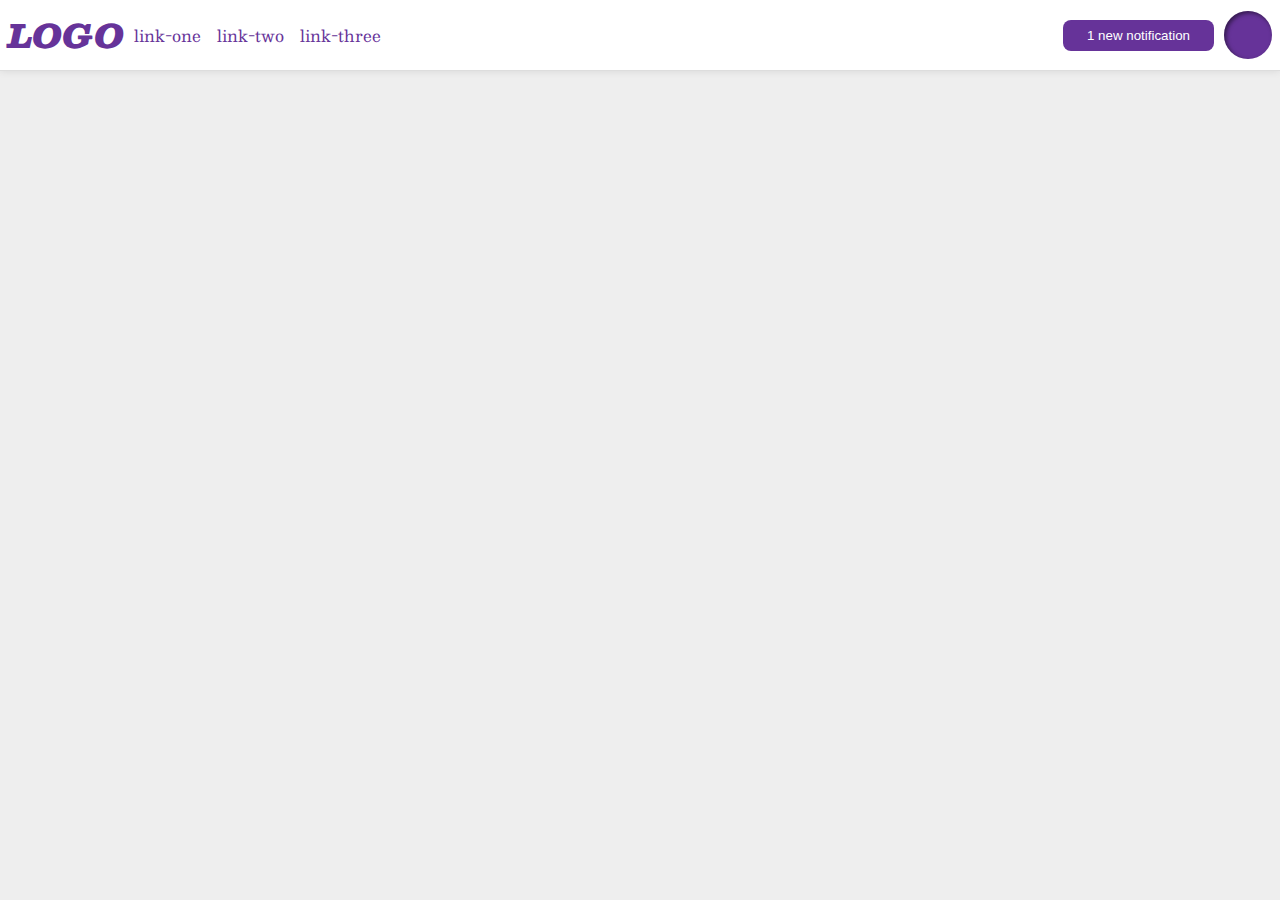
<file: flex/03-flex-header-2/index.html>
<!DOCTYPE html>
<html lang="en">
  <head>
    <meta charset="UTF-8">
    <meta http-equiv="X-UA-Compatible" content="IE=edge">
    <meta name="viewport" content="width=device-width, initial-scale=1.0">
    <title>Flex Header 2</title>
    <link rel="stylesheet" href="style.css">
  </head>
  <body>
    <div class="header">
      <div class="left">
        <div class="logo">
          LOGO
        </div>
        <ul class="links">
          <li><a href="google.com">link-one</a></li>
          <li><a href="google.com">link-two</a></li>
          <li><a href="google.com">link-three</a></li>
        </ul>
      </div>
      <div class="right">
        <button class="notifications">
          1 new notification
        </button>
        <div class="profile-image"></div>
      </div>
    </div>
      
  </body>
</html>
</file>
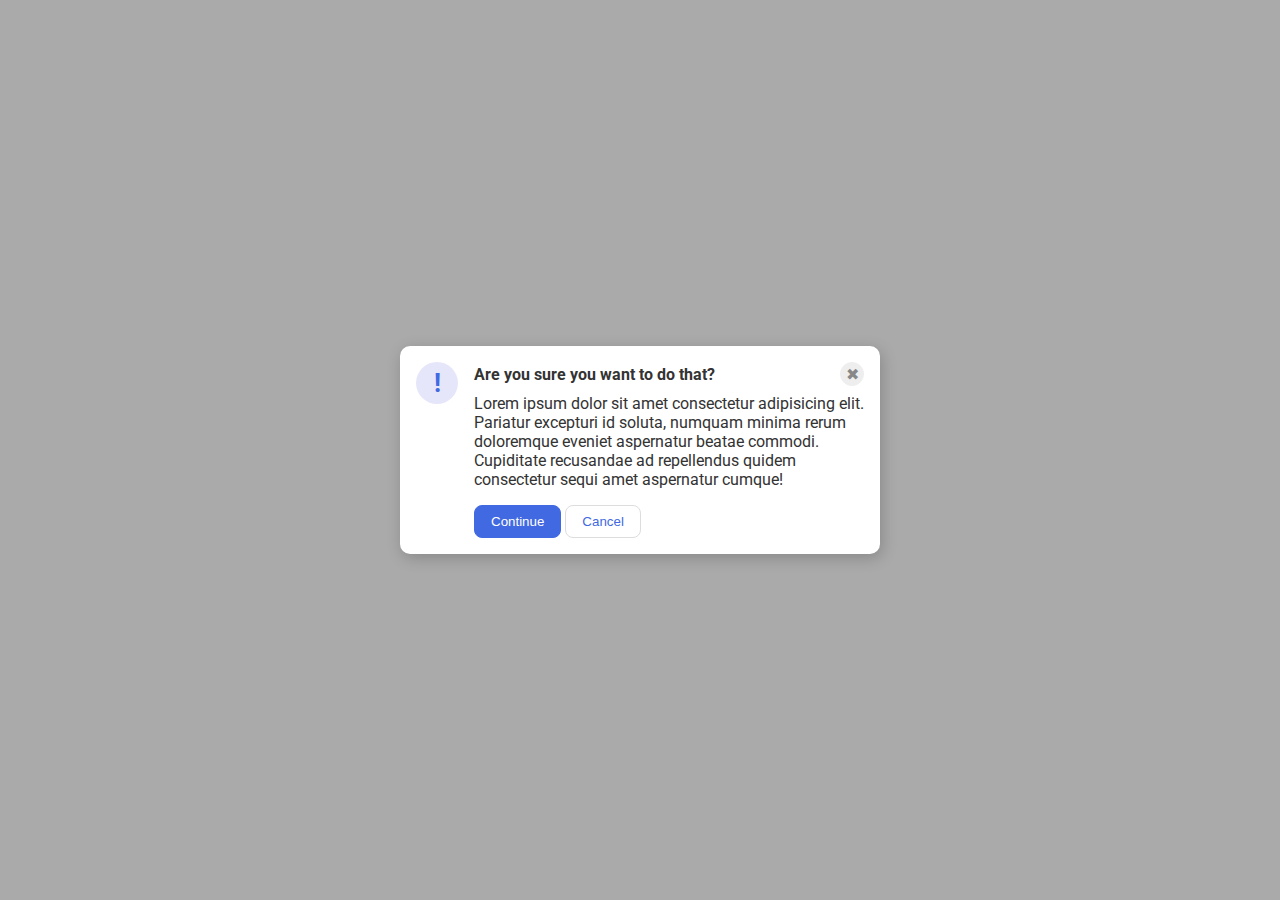
<file: flex/05-flex-modal/index.html>
<!DOCTYPE html>
<html lang="en">
  <head>
    <meta charset="UTF-8">
    <meta http-equiv="X-UA-Compatible" content="IE=edge">
    <meta name="viewport" content="width=device-width, initial-scale=1.0">
    <link rel="stylesheet" href="style.css">
    <title>Modal</title>
  </head>
  <body>
    <div class="modal">
      <div class="row">
        <div class="icon">!</div>
      </div>
      <div class="info">
        <div class="first">
          <div class="header">Are you sure you want to do that?</div>
          <button class="close-button">✖</button>
        </div>
        <div>
          <div class="text">Lorem ipsum dolor sit amet consectetur adipisicing elit. Pariatur excepturi id soluta, numquam minima rerum doloremque eveniet aspernatur beatae commodi. Cupiditate recusandae ad repellendus quidem consectetur sequi amet aspernatur cumque!</div>
        </div> 
        <div class="buttons">
          <button class="continue">Continue</button>
          <button class="cancel">Cancel</button>
        </div>
      </div>
    </div>
  </body>
</html>
</file>
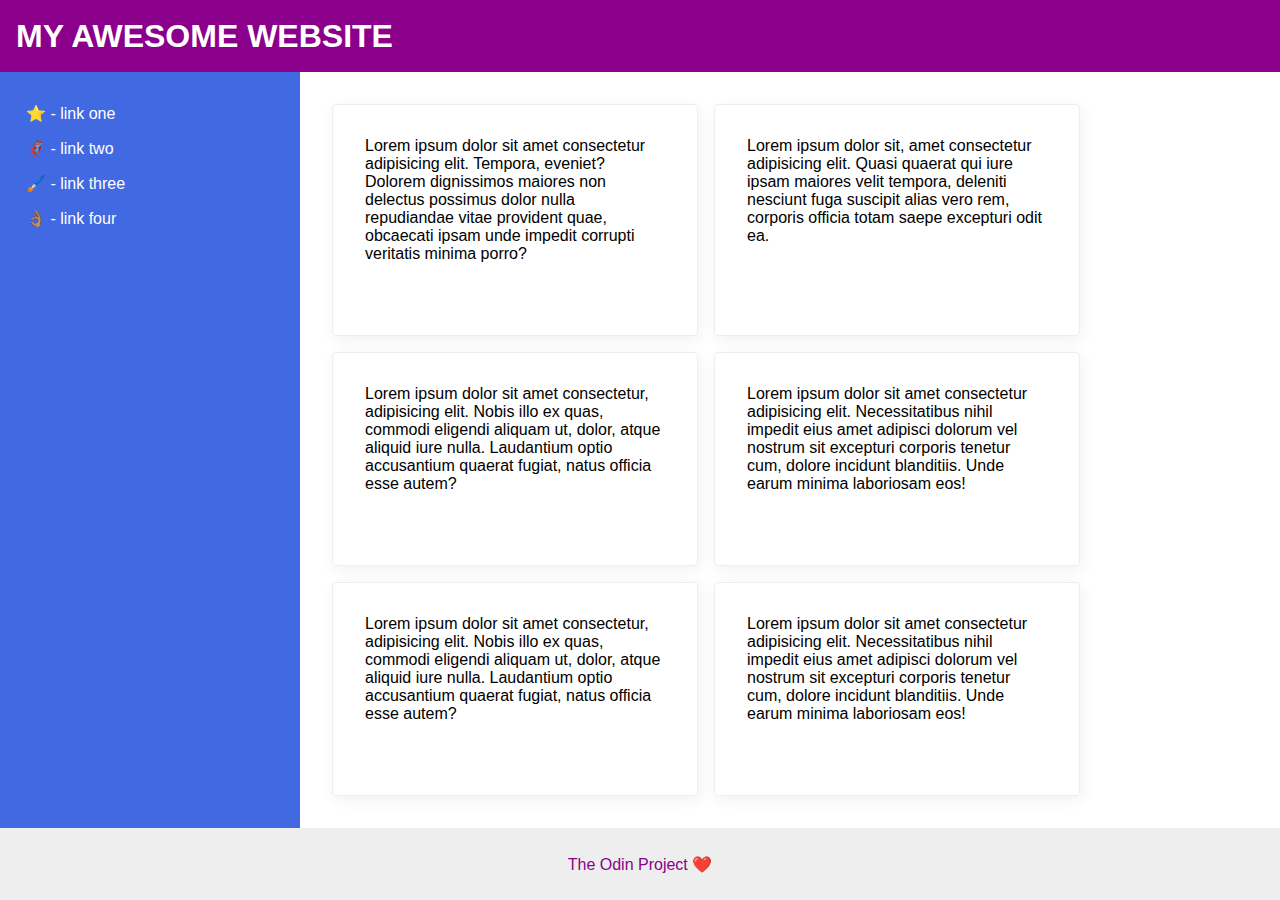
<file: flex/07-flex-layout-2/index.html>
<!DOCTYPE html>
<html lang="en">
  <head>
    <meta charset="UTF-8">
    <meta http-equiv="X-UA-Compatible" content="IE=edge">
    <meta name="viewport" content="width=device-width, initial-scale=1.0">
    <title>The Holy Grail</title>
    <link rel="stylesheet" href="style.css">
  </head>
  <body>
    <div class="header">
      MY AWESOME WEBSITE
    </div>
    <div class="content-container">
      <div class="sidebar">
        <ul>
          <li><a href="#">⭐ - link one</a></li>
          <li><a href="#">🦸🏽‍♂️ - link two</a></li>
          <li><a href="#">🖌️ - link three</a></li>
          <li><a href="#">👌🏽 - link four</a></li>
        </ul>
      </div>
  
      <div class="card-container">
        <div class="card">Lorem ipsum dolor sit amet consectetur adipisicing elit. Tempora, eveniet? Dolorem dignissimos maiores non delectus possimus dolor nulla repudiandae vitae provident quae, obcaecati ipsam unde impedit corrupti veritatis minima porro?</div>
        <div class="card">Lorem ipsum dolor sit, amet consectetur adipisicing elit. Quasi quaerat qui iure ipsam maiores velit tempora, deleniti nesciunt fuga suscipit alias vero rem, corporis officia totam saepe excepturi odit ea.</div>
        <div class="card">Lorem ipsum dolor sit amet consectetur, adipisicing elit. Nobis illo ex quas, commodi eligendi aliquam ut, dolor, atque aliquid iure nulla. Laudantium optio accusantium quaerat fugiat, natus officia esse autem?</div>
        <div class="card">Lorem ipsum dolor sit amet consectetur adipisicing elit. Necessitatibus nihil impedit eius amet adipisci dolorum vel nostrum sit excepturi corporis tenetur cum, dolore incidunt blanditiis. Unde earum minima laboriosam eos!</div>
        <div class="card">Lorem ipsum dolor sit amet consectetur, adipisicing elit. Nobis illo ex quas, commodi eligendi aliquam ut, dolor, atque aliquid iure nulla. Laudantium optio accusantium quaerat fugiat, natus officia esse autem?</div>
        <div class="card">Lorem ipsum dolor sit amet consectetur adipisicing elit. Necessitatibus nihil impedit eius amet adipisci dolorum vel nostrum sit excepturi corporis tenetur cum, dolore incidunt blanditiis. Unde earum minima laboriosam eos!</div>  
      </div>
    </div>
    
   
    <div class="footer">
      <p>The Odin Project ❤️</p>
    </div>
  </body>
</html>
</file>
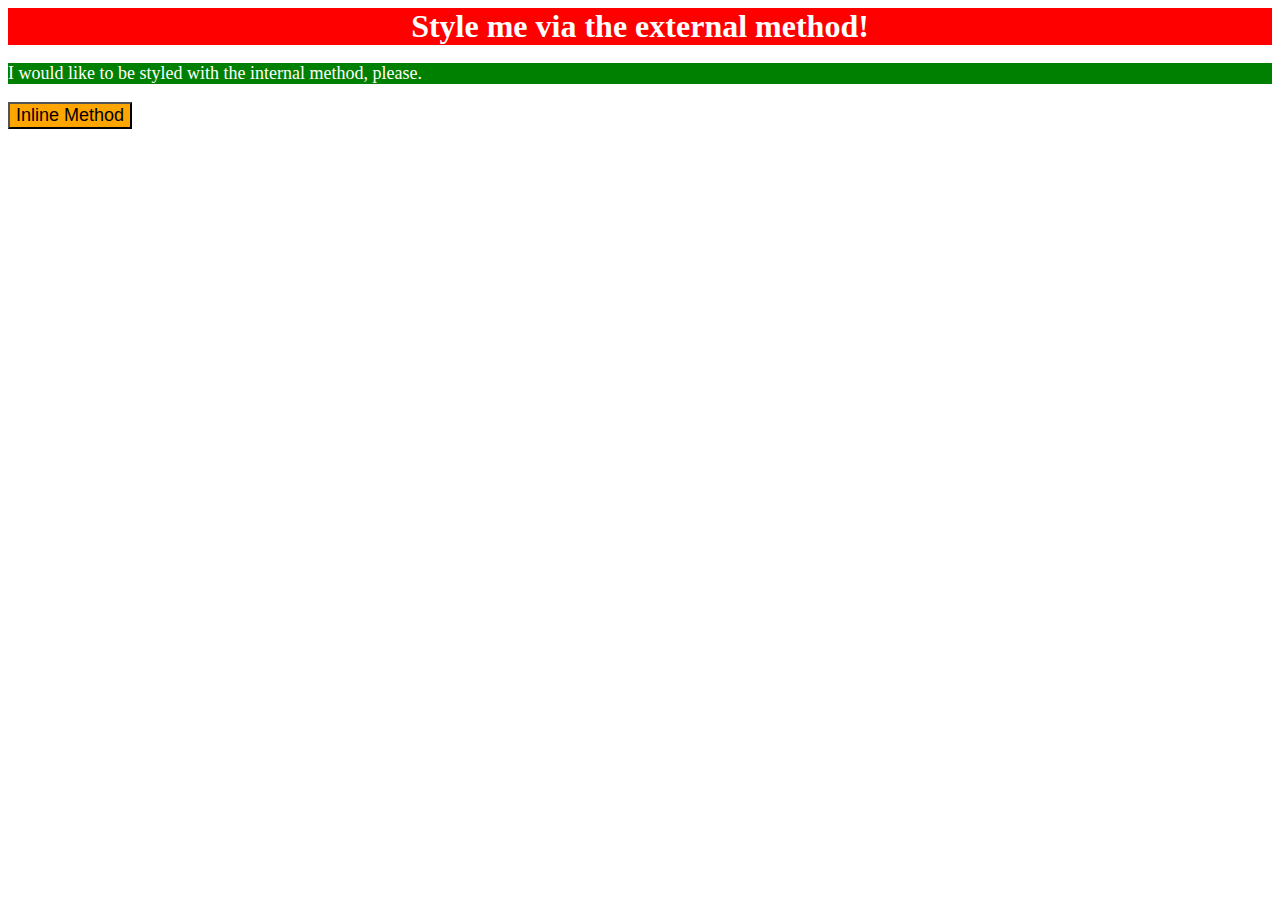
<file: foundations/01-css-methods/index.html>
<!DOCTYPE html>
<html lang="en">
  <head>
    <meta charset="UTF-8">
    <meta http-equiv="X-UA-Compatible" content="IE=edge">
    <meta name="viewport" content="width=device-width, initial-scale=1.0">
    <title>Methods for Adding CSS</title>
    <link rel="stylesheet" href="style.css">
    <style>
      p{
        background-color: green;
        color: white;
        font-size: 18px;
      }
    </style>
  </head>
  <body>
    <div>Style me via the external method!</div>
    <p>I would like to be styled with the internal method, please.</p>
    <button style="background-color: orange; font-size: 18px">Inline Method</button>
  </body>
</html>
</file>
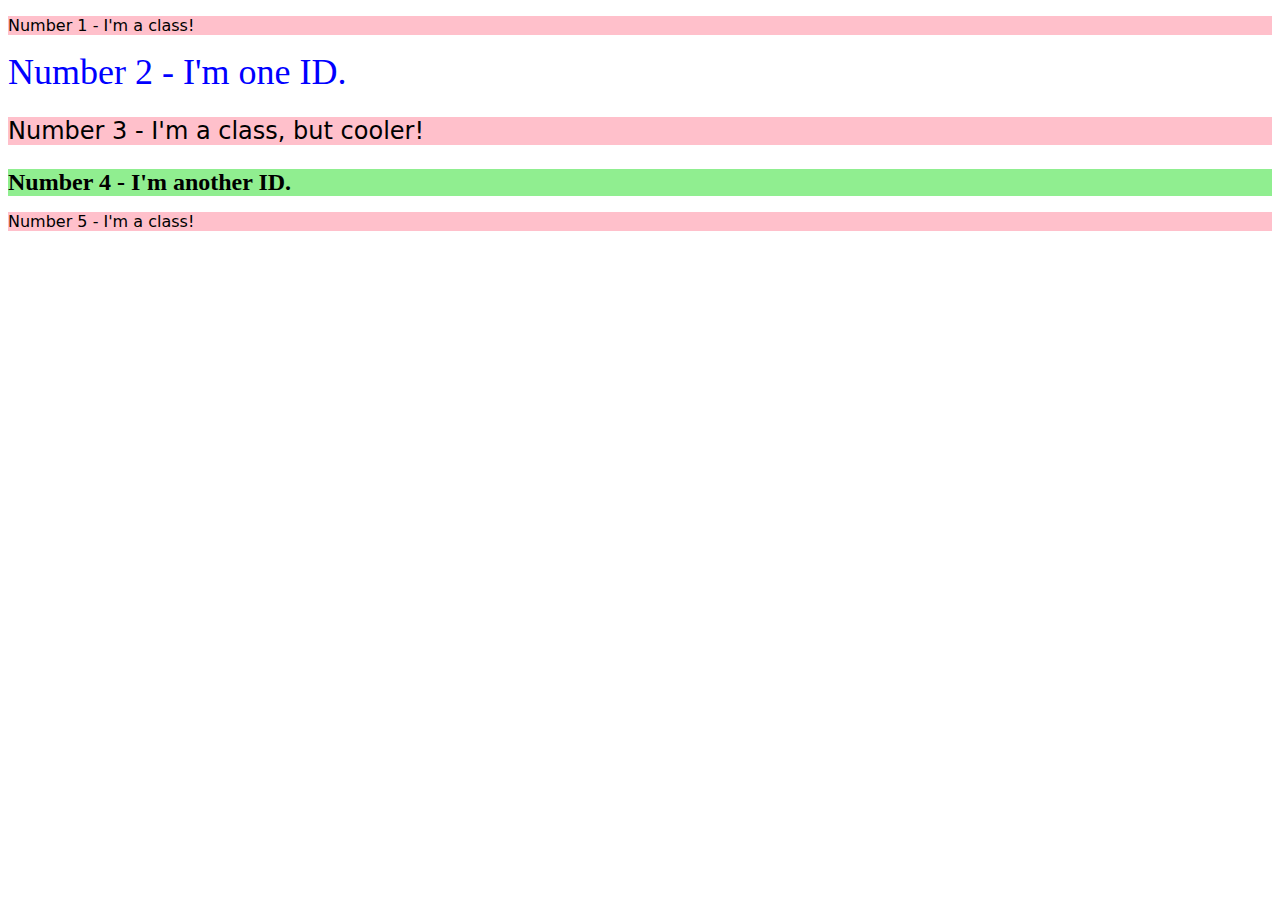
<file: foundations/02-class-id-selectors/index.html>
<!DOCTYPE html>
<html lang="en">
  <head>
    <meta charset="UTF-8">
    <meta http-equiv="X-UA-Compatible" content="IE=edge">
    <meta name="viewport" content="width=device-width, initial-scale=1.0">
    <title>Class and ID Selectors</title>
    <link rel="stylesheet" href="style.css">
  </head>
  <body>
    <p class="odd">Number 1 - I'm a class!</p>
    <div id="number2">Number 2 - I'm one ID.</div>
    <p class="odd fontSizeChange">Number 3 - I'm a class, but cooler!</p>
    <div class="fontSizeChange" id="number4">Number 4 - I'm another ID.</div>
    <p class="odd">Number 5 - I'm a class!</p>
  </body>
</html>
</file>
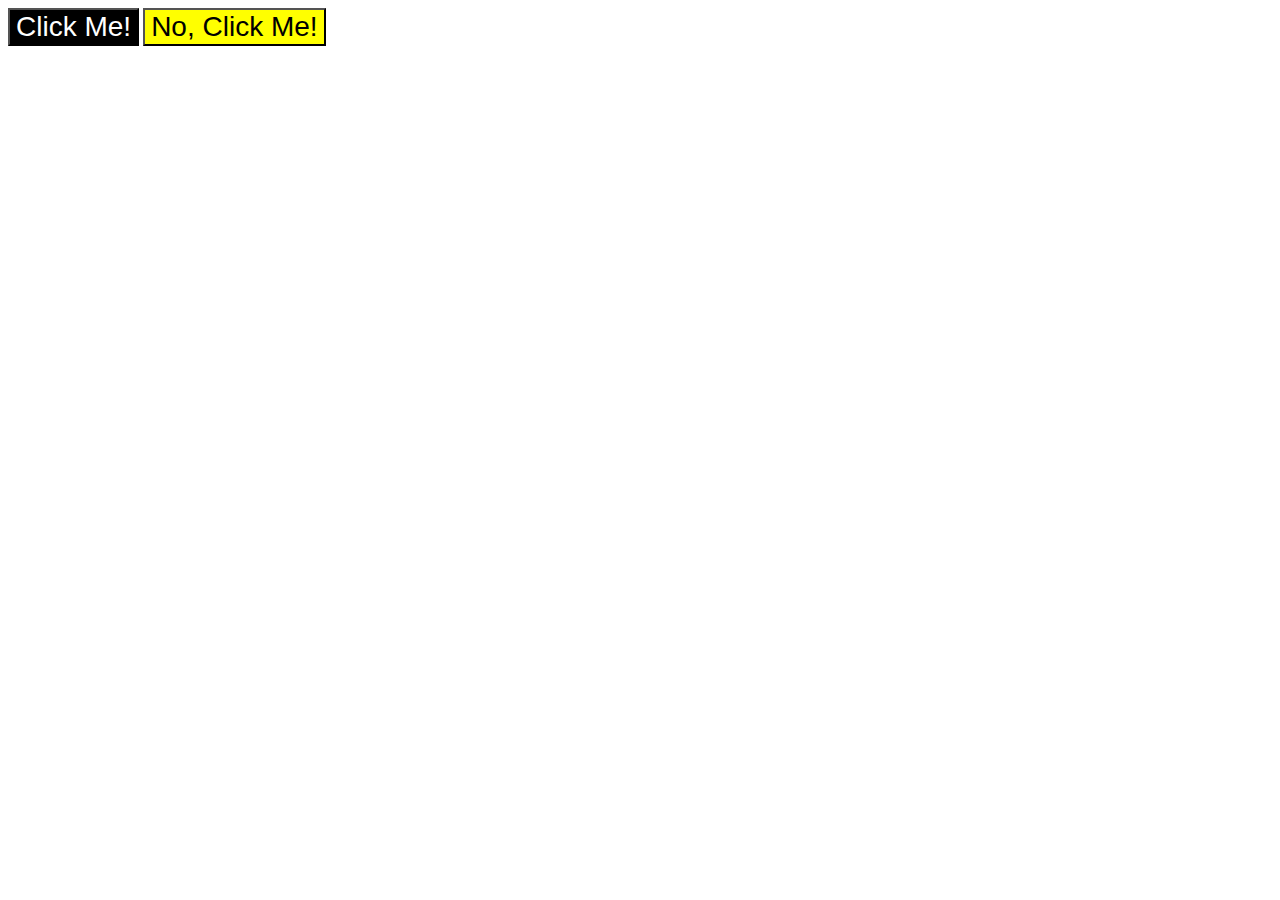
<file: foundations/03-grouping-selectors/index.html>
<!DOCTYPE html>
<html lang="en">
  <head>
    <meta charset="UTF-8">
    <meta http-equiv="X-UA-Compatible" content="IE=edge">
    <meta name="viewport" content="width=device-width, initial-scale=1.0">
    <title>Grouping Selectors</title>
    <link rel="stylesheet" href="style.css">
  </head>
  <body>
    <button class="black">Click Me!</button>
    <button class="yellow">No, Click Me!</button>
  </body>
</html>
</file>
<file: flex/03-flex-header-2/style.css>
/* this is some magical font-importing.  
you'll learn about it later. */
@import url('https://fonts.googleapis.com/css2?family=Besley:ital,wght@0,400;1,900&display=swap');

body {
  margin: 0;
  background: #eee;
  font-family: Besley, serif;
}

.header {
  background: white;
  border-bottom: 1px solid #ddd;
  box-shadow: 0 0 8px rgba(0,0,0,.1);
  display: flex;
  justify-content: space-between;
  padding: 8px;
}

.profile-image {
  background: rebeccapurple;
  box-shadow: inset 2px 2px 4px rgba(0,0,0,.5);
  border-radius: 50%;
  width: 48px;
  height: 48px;
}

.logo {
  color: rebeccapurple;
  font-size: 32px;
  font-weight: 900;
  font-style: italic;
}

button {
  border: none;
  border-radius: 8px;
  background: rebeccapurple;
  color: white;
  padding: 8px 24px;
}

a {
  /* this removes the line under our links */
  text-decoration: none;
  color: rebeccapurple;
}

ul {
  list-style-type: none;
  margin: 0;
  padding: 0;
  display: flex;
  gap: 16px;
}

.left, .right{
  display: flex;
  align-items: center;
  gap: 10px;
}
</file>
<file: flex/05-flex-modal/style.css>
@import url('https://fonts.googleapis.com/css2?family=Roboto:wght@400;700&display=swap');

html, body {
  height: 100%;
}

body {
  font-family: Roboto, sans-serif;
  margin: 0;
  background: #aaa;
  color: #333;
  /* I'll give you this one for free lol */
  display: flex;
  align-items: center;
  justify-content: center;
}

.modal {
  background: white;
  width: 480px;
  border-radius: 10px;
  box-shadow: 2px 4px 16px rgba(0,0,0,.2);
}

.icon {
  color: royalblue;
  font-size: 26px;
  font-weight: 700;
  background: lavender;
  width: 42px;
  height: 42px;
  border-radius: 50%;
  display: flex;
  align-items: center;
  justify-content: center;
}

.close-button {
  background: #eee;
  border-radius: 50%;
  color: #888;
  font-weight: 400;
  font-size: 16px;
  height: 24px;
  width: 24px;
  display: flex;
  align-items: center;
  justify-content: center;
  border: 1px solid #eee;
  padding: 0;
}

button {
  cursor: pointer;
  padding: 8px 16px;
  border-radius: 8px;
}

button.continue {
  background: royalblue;
  border: 1px solid royalblue;
  color: white;
}

button.cancel {
  background: white;
  border: 1px solid #ddd;
  color: royalblue;
}

/* solution */

.icon{
  margin: 16px;
}
.modal{
  display: flex;
}
.header{
  font-weight: bold;
}
.first{
  display: flex;
  align-items: center;
  justify-content: space-between;
  margin:16px 16px 8px 0;
} 

.buttons{
  margin: 16px 0;
}
</file>
<file: flex/07-flex-layout-2/style.css>
body {
  font-family: -apple-system, BlinkMacSystemFont, 'Segoe UI', Roboto, Oxygen, Ubuntu, Cantarell, 'Open Sans', 'Helvetica Neue', sans-serif;
  margin: 0;
  min-height: 100vh;
}

.header {
  height: 72px;
  background: darkmagenta;
  color: white;
}

.footer {
  height: 72px;
  background: #eee;
  color: darkmagenta;
}

.sidebar {
  width: 300px;
  background: royalblue;
  box-sizing: border-box;
}

.card {
  border: 1px solid #eee;
  box-shadow: 2px 4px 16px rgba(0,0,0,.06);
  border-radius: 4px;
}

/* solution */
body{
  display: flex;
  flex-direction: column;
  justify-content: space-between;
}
.header{
  display: flex;
  align-items: center;
  font-size: 32px;
  font-weight: 900;
  padding-left: 16px;
}

ul{
  list-style-type: none;
  padding-left: 10px;
}
li{
  margin: 0 0 16px 0;
}
a{
  text-decoration: none;
  color: white
}
.sidebar{
  min-width: 300px;
  padding: 16px;
}

.content-container{
  display: flex;
  flex:1;
}
.card-container{
  display: flex;
  padding: 32px;
  flex-wrap: wrap;
  gap: 16px;
}
.card{
  flex: 0 0 300px;
  padding: 32px; 
}
.footer{
  display: flex;
  justify-content: center;
  align-items: center;
}
</file>
<file: foundations/01-css-methods/style.css>
/* Element Selector */
div {
    background-color: red;
    color: white;
    font-size: 32px;
    font-weight: bold;
    text-align: center;
}
</file>
<file: foundations/02-class-id-selectors/style.css>
/* Class */
.odd{
    background-color: #ffc0cb;
    font-family:Verdana, "DejaVu Sans", San-serif;
}

.odd.fontSizeChange{
    font-size: 24px;   
}
/* ID */
#number2{
    color: #00f;
    font-size: 36px;
}
#number4{
    background-color: #90ee90;
    font-size: 24px;
    font-weight: bold;
}
</file>
<file: foundations/03-grouping-selectors/style.css>
/* class */
.black,
.yellow{
    font-family: Helvetica, "Times New Roman", sans-serif;
    font-size: 28px;
}

.black{
    background-color: black;
    color: white;
}

.yellow{
    background-color: yellow;
}
</file>
